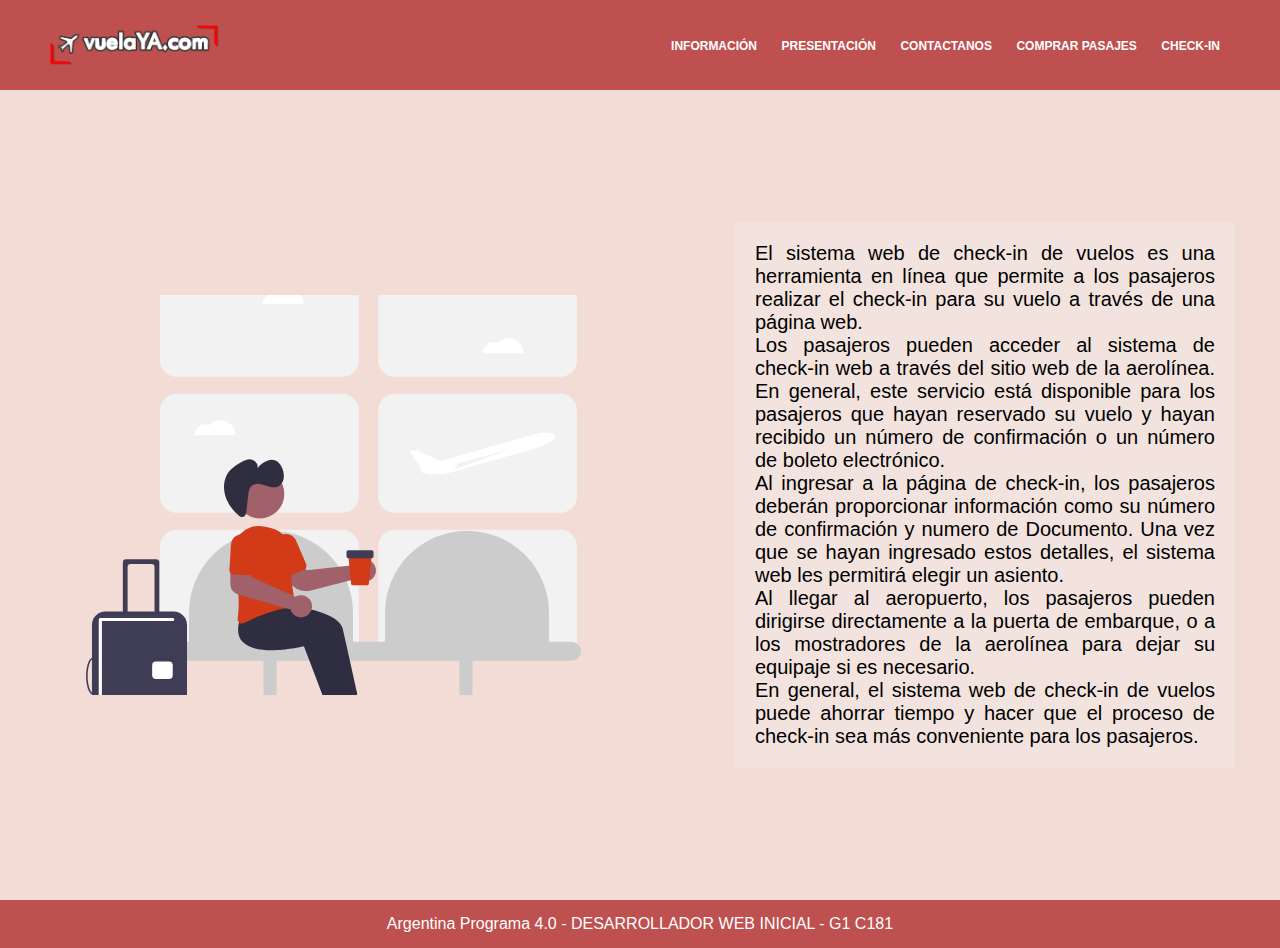
<file: index.html>
<!DOCTYPE html>
<html lang="en">
<head>
    <meta charset="UTF-8">
    <meta http-equiv="X-UA-Compatible" content="IE=edge">
    <meta name="viewport" content="width=device-width, initial-scale=1.0">
    <title>Web Check IN</title>
    <link rel="stylesheet" href="/assets/css/style.css">
    <link rel="stylesheet" href="index.css">
</head>
<body class="contenedor">
    <header class="cabecera">
        <div id="ComponenteMnu" class="menu"></div>
    </header>

    <main class="contenido">

        <div class="contenedor1"></div>

        <div class="contenedor2">
            El sistema web de check-in de vuelos es una herramienta en línea que permite a los pasajeros realizar el check-in para su vuelo a través de una página web. <br>
            Los pasajeros pueden acceder al sistema de check-in web a través del sitio web de la aerolínea. En general, este servicio está disponible para los pasajeros que hayan reservado su vuelo y hayan recibido un número de confirmación o un número de boleto electrónico.<br>
            Al ingresar a la página de check-in, los pasajeros deberán proporcionar información como su número de confirmación y numero de Documento. Una vez que se hayan ingresado estos detalles, el sistema web les permitirá elegir un asiento.<br>
            Al llegar al aeropuerto, los pasajeros pueden dirigirse directamente a la puerta de embarque, o a los mostradores de la aerolínea para dejar su equipaje si es necesario.<br>
            En general, el sistema web de check-in de vuelos puede ahorrar tiempo y hacer que el proceso de check-in sea más conveniente para los pasajeros.<br>
        </div>
    </main>

    <footer class="pie">Argentina Programa 4.0 - DESARROLLADOR WEB INICIAL - G1 C181</footer>

    <script src="/Componentes/menu/Menu.js"></script>
</body>
</html>
</file>
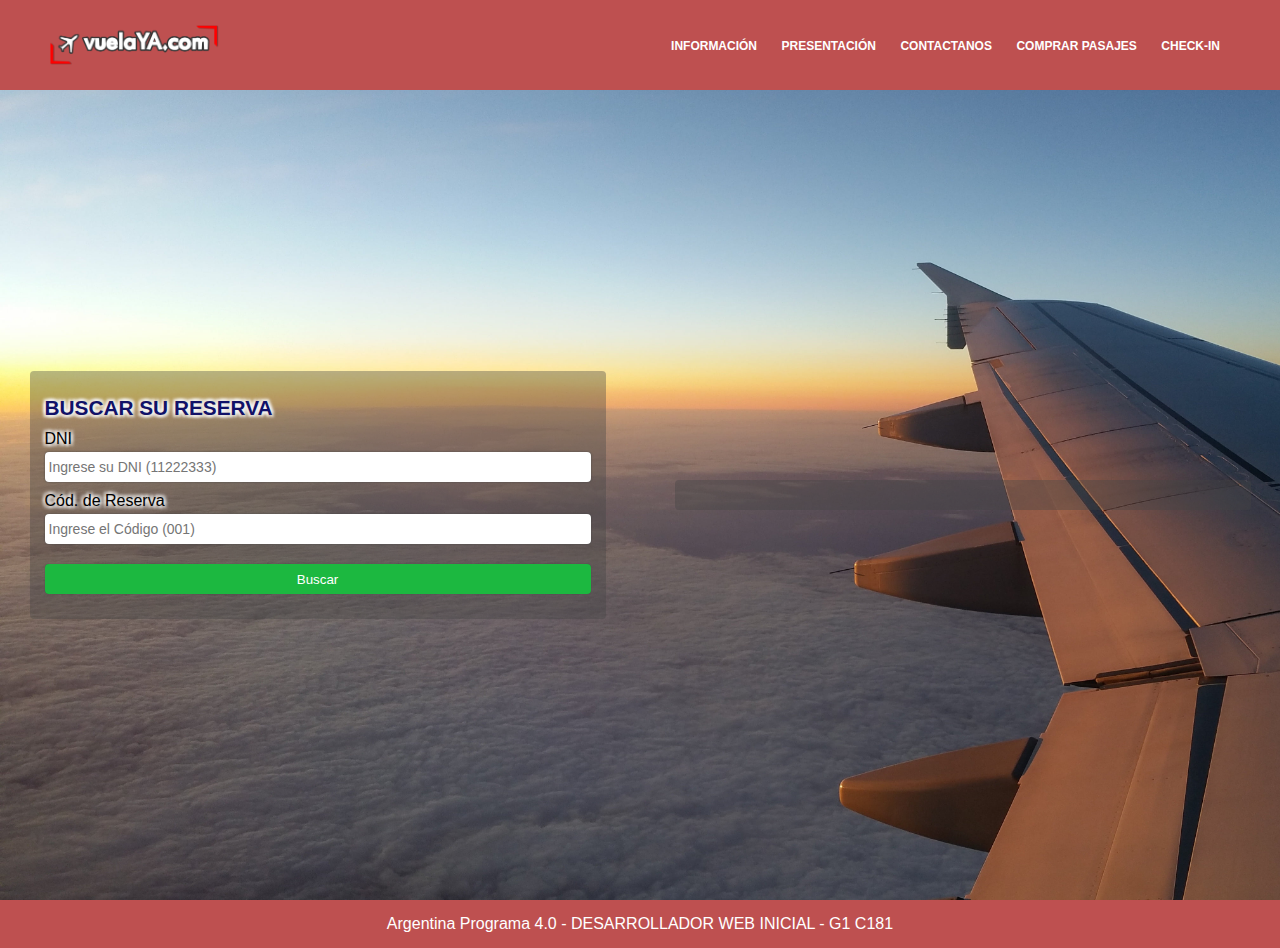
<file: CheckIn/CheckIn.html>
<!DOCTYPE html>
<html lang="es">

<head>
    <meta charset="UTF-8">
    <meta http-equiv="X-UA-Compatible" content="IE=edge">
    <meta name="viewport" content="width=device-width, initial-scale=1.0">
    <title>CheckIn</title>
    <link rel="stylesheet" href="/assets/css/style.css">
    <link rel="stylesheet" href="CheckIn.css">

</head>

<body class="contenedor">

    <header class="cabecera">
        <div id="ComponenteMnu" class="menu"></div>
    </header>
    
    <main class="contenido">

        <div class="divCont">
            <form id="FrmBuscarReserva">
                <h2>BUSCAR SU RESERVA</h2>
                <label for="txtDni">DNI</label>
                <input type="text" id="txtDni" placeholder="Ingrese su DNI (11222333)" required>
                <label for="txtReservaId">Cód. de Reserva</label>
                <input type="text" id="txtReservaId" placeholder="Ingrese el Código (001)" required>
                <button class="btn btnVerde" type="submit" id="btnBuscarReserva">Buscar</button>
            </form>
            <form id="FrmReservarAsiento">
                <input type="hidden" id="txtAsiento">
                <input type="hidden" id="txtVueloId">
                <p id="DatosReserva"></p>

            </form>
        </div>
        <div class="divCont">
            <div class="divCardAsientos"></div>
            <button type="submit" class="btn" id="btnConfirmarAsiento" onclick="btnConfirmarAsiento()"
                hidden>Confirmar Asiento</button>
        </div>
    </main>

    <footer class="pie">Argentina Programa 4.0 - DESARROLLADOR WEB INICIAL - G1 C181</footer>
    
    <script src="/Componentes/menu/Menu.js"></script>
    <script src="CheckIn.js"></script>

</body>

</html>
</file>
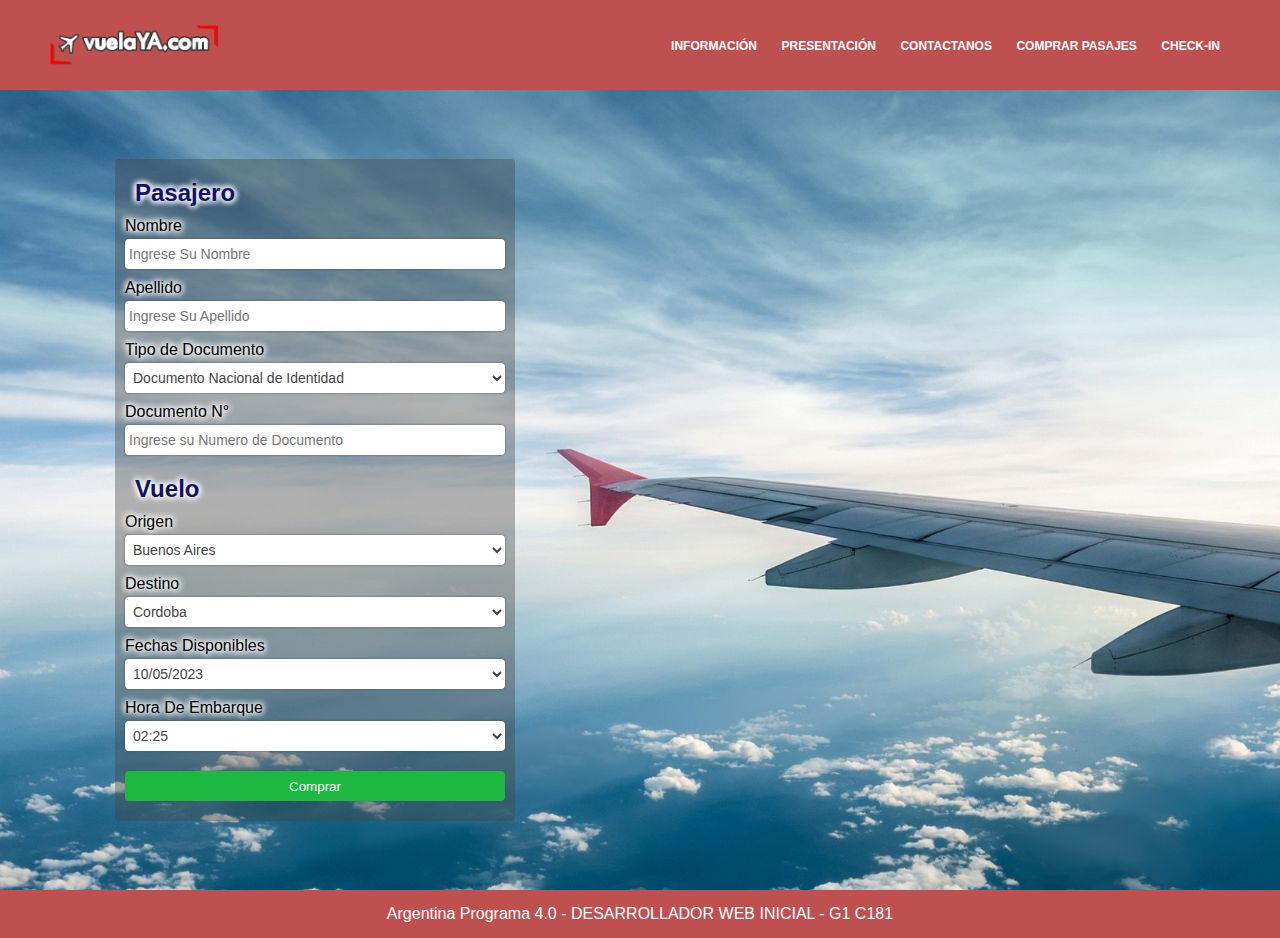
<file: CompraPasajes/pasaje.html>
<!DOCTYPE html>
<html lang="en">

<head>
    <meta charset="UTF-8">
    <meta http-equiv="X-UA-Compatible" content="IE=edge">
    <meta name="viewport" content="width=device-width, initial-scale=1.0">
    <title>Compra de Pasajes</title>
    <link rel="stylesheet" href="/assets/css/style.css">
    <link rel="stylesheet" href="pasaje.css">
</head>

<body class="contenedor">

    <header class="cabecera">
        <div id="ComponenteMnu" class="menu"></div>
    </header>

    <main class="contenido">

        <form id="formularioPasajes">
            <div id="divDatos">

                <div>
                    <h1>Pasajero</h1>
                    <label for="nombre">Nombre</label>
                    <input type="text" id="nombre" name="nombre" placeholder="Ingrese Su Nombre" required maxlength="9">
                    <label for="apellido">Apellido</label>
                    <input type="text" id="apellido" name="apellido" placeholder="Ingrese Su Apellido" required maxlength="9">
                    <label for="TipoDNI">Tipo de Documento</label>
                    <select name="TipoDNI" id="TipoDNI">
                        <option value="DNI">Documento Nacional de Identidad</option>
                        <option value="LEC">Libreta Electoral</option>
                        <option value="Pass">Pasaporte</option>
                    </select>
                    <label for="NumeroDocumento">Documento N°</label>
                    <input type="text" id="NumeroDocumento" name="NumeroDocumento" placeholder="Ingrese su Numero de Documento" required maxlength="8" minlength="8">
                </div>

                <div>
                    <h1>Vuelo</h1> 
                    <label for="origen">Origen</label>                   
                    <select name="origen" id="origen" onchange="validarSelect()">
                        <option value="Buenos Aires">Buenos Aires</option>
                        <option value="Cordoba">Cordoba</option>
                        <option value="Rosario">Rosario</option>
                        <option value="Mendoza">Mendoza</option>
                        <option value="Tucuman">Tucuman</option>
                        <option value="Bariloche">Bariloche</option>
                    </select>
                    <label for="destino">Destino</label>
                    <select name="destino" id="destino" onchange="validarSelect()">
                        <option value="Cordoba">Cordoba</option>
                        <option value="Buenos Aires">Buenos Aires</option>
                        <option value="Rosario">Rosario</option>
                        <option value="Mendoza">Mendoza</option>
                        <option value="Tucuman">Tucuman</option>
                        <option value="Bariloche">Bariloche</option>
                    </select>
                    <span id="error"></span>

                    <label for="fecha">Fechas Disponibles</label>
                    <select name="fecha" id="fecha"> 
                        <option value="10/05/2023">10/05/2023</option>
                        <option value="15/05/2023">15/05/2023</option>
                        <option value="27/06/2023">27/06/2023</option>
                        <option value="30/06/2023">30/06/2023</option>                        
                    </select>
                    <label for="horario">Hora De Embarque</label>
                    <select name="horario" id="horario" >
                        <option value="02:25">02:25</option>
                        <option value="13:05">13:05</option>
                        <option value="16:30">16:30</option>
                        <option value="21:45">21:45</option>
                        <option value="22:30">22:30</option>
                    </select>
                </div>
                <div id="divBoton">                
                    <button class="btn btnVerde" type="submit" id="btnEnviar">Comprar</button>
                </div>
            </div>

        </form>

        <div class="contenedorPasajes"></div>
    
    </main>

    <footer class="pie">Argentina Programa 4.0 - DESARROLLADOR WEB INICIAL - G1 C181</footer>

    <script src="/Componentes/menu/Menu.js"></script>
    <script src="pasaje.js"></script>
</body>

</html>
</file>
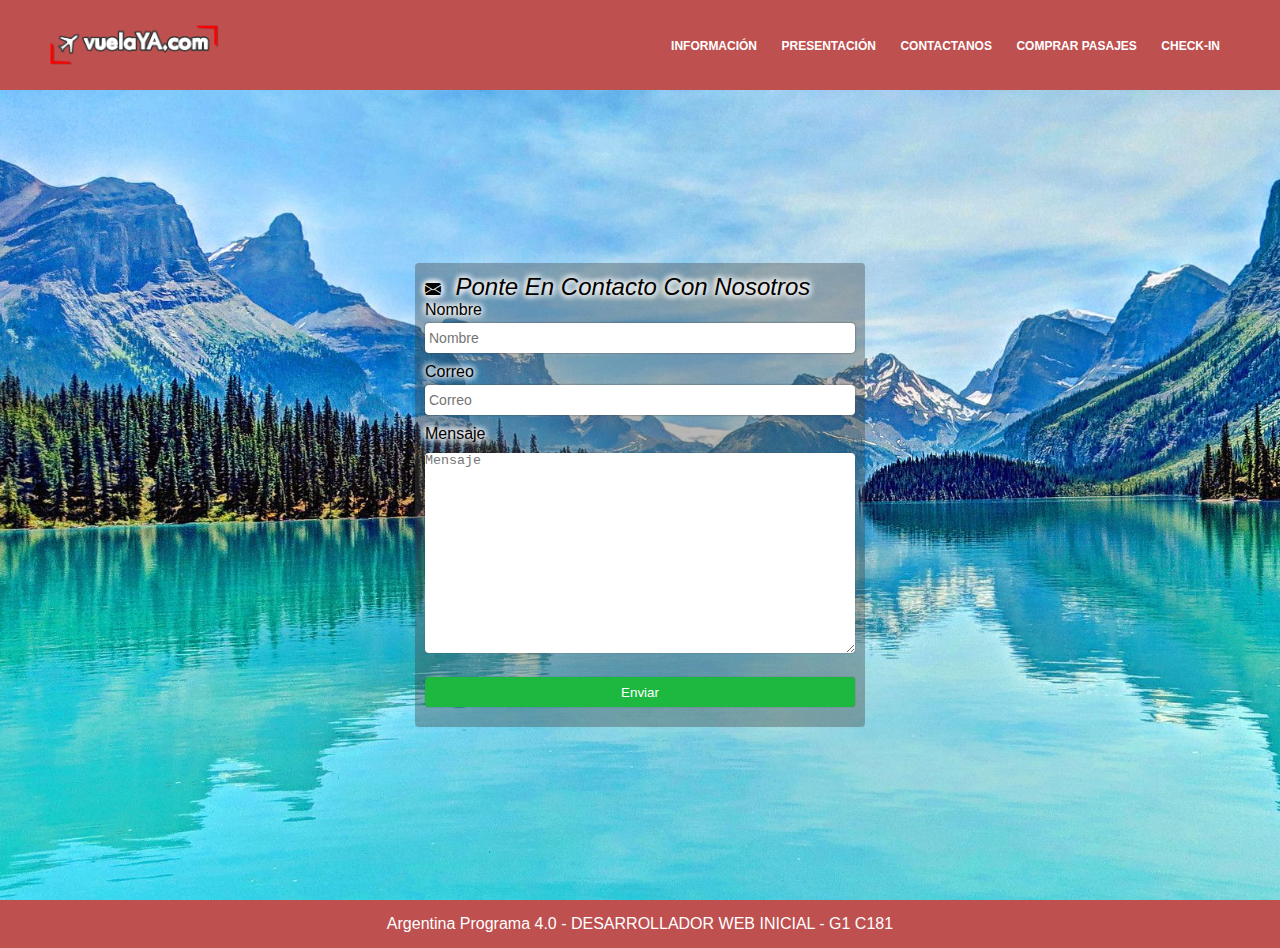
<file: Contacto/Contacto.html>
<!DOCTYPE html>
<html lang="es">

<head>
    <meta charset="UTF-8">
    <meta http-equiv="X-UA-Compatible" content="IE=edge">
    <meta name="viewport" content="width=device-width, initial-scale=1.0">
    <title>Contacto</title>
    <link rel="stylesheet" href="/assets/css/style.css">
    <link rel="stylesheet" href="Contacto.css">

    <link rel="stylesheet"
        href="https://fonts.googleapis.com/css2?family=Material+Symbols+Outlined:opsz,wght,FILL,GRAD@20..48,100..700,0..1,-50..200" />
    <link rel="stylesheet" href="https://cdn.jsdelivr.net/npm/bootstrap-icons@1.10.3/font/bootstrap-icons.css">
</head>

<body class="contenedor">
    
    <header class="cabecera">
        <div id="ComponenteMnu" class="menu"></div>
    </header>
    
    <main class="contenido">
        <form action="#">
            <i class="bi bi-envelope-fill TituloFrm"> <span>Ponte En Contacto Con Nosotros</span> </i>
            <label for="txtNombre">Nombre</label>
            <input type="text" name="txtNombre" id="nombre" placeholder="Nombre" required>
            <label for="txtCorreo">Correo</label>
            <input type="email" name="txtCorreo" id="correo" placeholder="Correo" required>
            <label for="atxtMensaje">Mensaje</label>
            <textarea name="atxtMensaje" id="mensaje" placeholder="Mensaje" required></textarea>
            <button type="button" class="btn btnVerde" onclick="mostrarAlerta()" >Enviar</button>
        </form>
    </main>
    
    <footer class="pie">Argentina Programa 4.0 - DESARROLLADOR WEB INICIAL - G1 C181</footer>

    <script src="/Componentes/menu/Menu.js"></script>
    <script src="Contacto.js"></script>
</body>

</html>
</file>
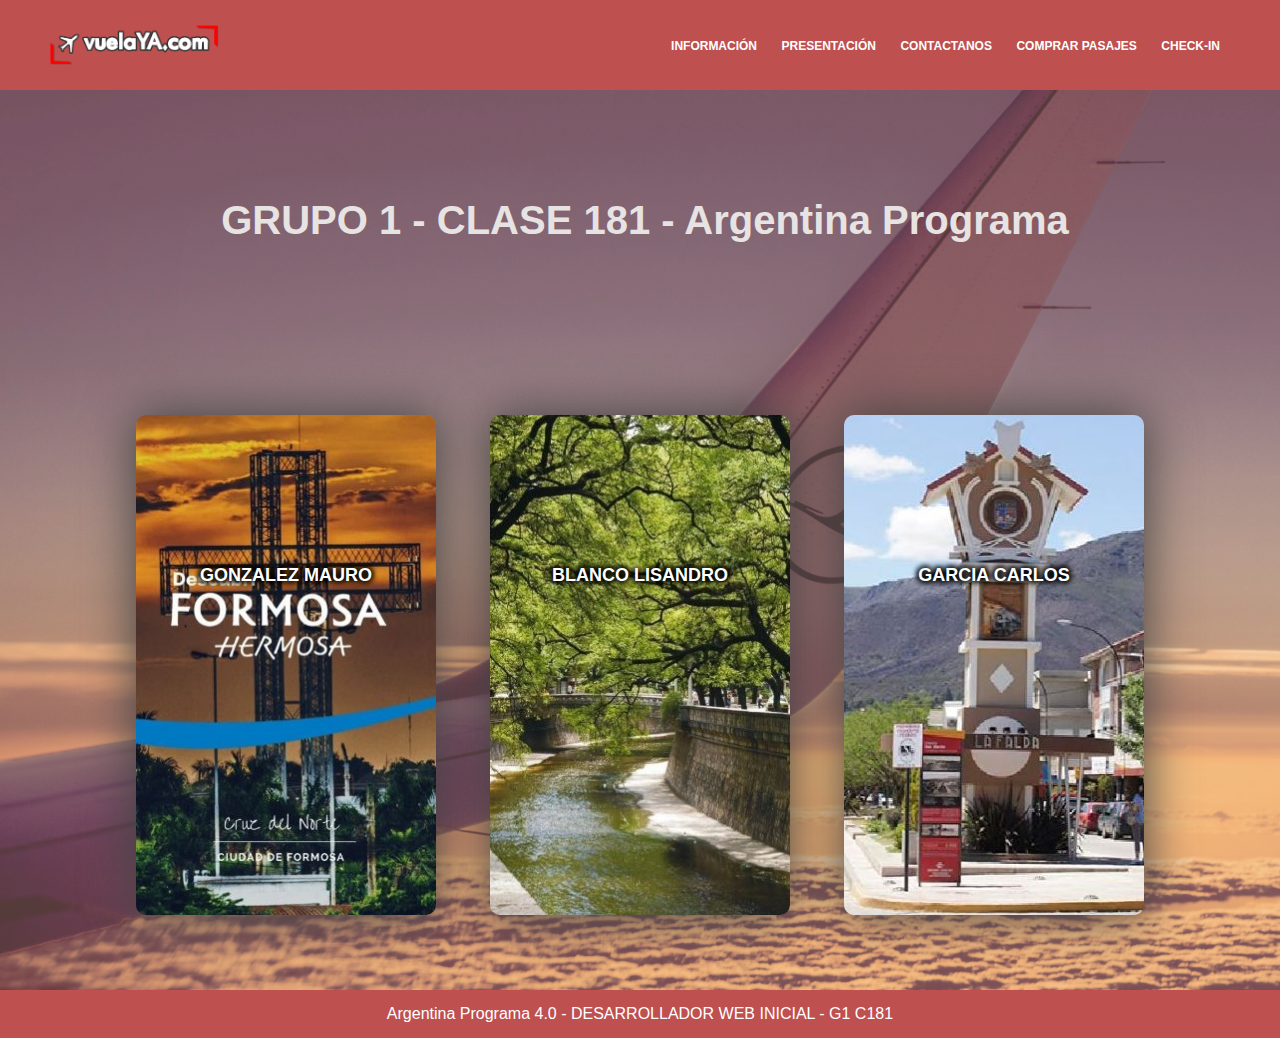
<file: Presentacion/Presentacion.html>
<!DOCTYPE html>
<html lang="es">

<head>
    <meta charset="UTF-8">
    <meta http-equiv="X-UA-Compatible" content="IE=edge">
    <meta name="viewport" content="width=device-width, initial-scale=1.0">
    <link rel="stylesheet" href="/assets/css/style.css">
    <link rel="stylesheet" href="Presentacion.css">
    <title>Presentación</title>
</head>

<body class="contenedor">

    <header class="cabecera">
        <div id="ComponenteMnu" class="menu"></div>
    </header>

    <main class="contenido">
        <h1>GRUPO 1 - CLASE 181 - Argentina Programa</h1>

        <!-- <main class="contenido">
            <div class="contenedor-imagenes">
                <div class="imagen">
                    <img src="/assets/img/formosa.jpg">
                    <p id="nombre">GONZALEZ MAURO RENE</p>
                </div>
                <div class="imagen">
                    <img src="/assets/img/laCañada.jpg">
                    <p>BLANCO LISANDRO</p>
                </div>
                <div class="imagen">
                    <img src="/assets/img/laFalda.jpg">
                    <p>GARCIA CARLOS</p>
                </div>
            </div>
        </main> -->

        <div class="CardContenedor">
            <div class="card card0">
                <div class="CardBorde">
                    <h2>GONZALEZ MAURO</h2>
                    <div class="icono">
                        <a href="#" target="_blank"><i
                                class="bi bi-whatsapp ico" aria-hidden="true"></a></i>
                        <a href="#" target="_blank"><i class="bi bi-linkedin ico" aria-hidden="true"></a></i>
                        <a href="#"
                            target="_blank"><i class="bi bi-discord ico" aria-hidden="true"></a></i>
                    </div>
                </div>
            </div>

            <div class="card card1">
                <div class="CardBorde">
                    <h2>BLANCO LISANDRO</h2>
                    <div class="icono">
                        <a href="#" target="_blank"><i class="bi bi-whatsapp ico" aria-hidden="true"></a></i>
                        <a href="#" target="_blank"><i class="bi bi-linkedin ico" aria-hidden="true"></a></i>
                        <a href="#" target="_blank"><i class="bi bi-discord ico" aria-hidden="true"></a></i>
                    </div>
                </div>
            </div>

            <div class="card card2">
                <div class="CardBorde">
                    <h2>GARCIA CARLOS</h2>
                    <div class="icono">
                        <a href="#" target="_blank"><i class="bi bi-whatsapp ico" aria-hidden="true"></a></i>
                        <a href="#" target="_blank"><i class="bi bi-linkedin ico" aria-hidden="true"></a></i>
                        <a href="#" target="_blank"><i class="bi bi-discord ico" aria-hidden="true"></a></i>
                    </div>
                </div>
            </div>

        </div>

    </main>
            
    <footer class="pie">Argentina Programa 4.0 - DESARROLLADOR WEB INICIAL - G1 C181</footer>

    <script src="/Componentes/menu/Menu.js"></script>

</body>

</html>
</file>
<file: index.css>
.contenido{
    min-height: 90vh;
    display: flex;
    flex-direction: row;
    align-items: center;
    gap: 10vh;
    padding: 8vh 3vw;
    background-color: rgba(222, 159, 140, 0.367)
}

.contenedor1{
    width: 600px;
    height: 400px;       
    border-radius: 15px;
    background-image: url("/assets/img/index.svg");
    background-position: center;
    background-repeat: no-repeat     
}

.contenedor2{       
    display: flex; 
    flex-direction: column;     
    text-align: justify;
    width: 500px;
    font-size: 20px;
    font-weight: 200; 
    background-color: rgba(245, 245, 245, 0.281);  
    border-radius: 4px;
    padding: 20px
}
</file>
<file: CheckIn/CheckIn.css>
section {
	width: 100%;
	min-height: 400px;
	display: flex;
	flex-flow: row wrap;
	gap: 1.5%;
	justify-content: center;
	align-items: center;	
}

.contenedor{
	background-image: url("/assets/img/checkIN.jpg");
    background-repeat: no-repeat;
    background-size: cover; 
}

.divCont{
	width: 45%;
	min-width: 380px;
    margin: 20px auto;
    padding: 15px;
    border-radius: 4px;
    background-color:#44444461;
    text-shadow: whitesmoke 2px 2px 3px, whitesmoke -2px -2px 3px, whitesmoke -2px 2px 3px, whitesmoke 2px -2px 3px;
}

h2{
	font-size: 1.3em;
	color: rgb(17, 17, 104);
}

form input{
	margin-bottom: 10px;
}

.asientoVacio {
	background-color: rgba(24, 172, 59, 0.849);
	color: white;
	width: 3.5vw;
	height: 3.5vw;
	min-height: 30px;
	min-width: 30px;
	border-radius: 10px 0 0 10px;
}

.asientoOcupado {
	background-color: rgb(212, 54, 54);
	color: white;
	width: 3.5vw;
	height: 3.5vw;
	min-height: 30px;
	min-width: 30px;
	border-radius: 10px 0 0 10px;
}

.asientoSeleccionado {
	background-color: rgb(236, 183, 7);
	color: #444;
}

.asientoVacio:hover {
	color: rgb(217, 255, 0);
	transform: scale(1.1);
	-webkit-transform: scale(1.1);
	-moz-transform: scale(1.1);
	-ms-transform: scale(1.1);
	-o-transform: scale(1.1);
}

.pasillo {
	opacity: 0%;
	width: 18%;
	height: 10px;
}

/* (FIN)Funcionamiento de la selecion de asientos ======================================= */

.contenido{
	height: 100%;
	min-height: 90vh;
}


#btnConfirmarAsiento {
	width: 200px;
	margin-left: 30%;
	margin-top: 20px;
	box-shadow: whitesmoke 2px 2px 3px, whitesmoke -2px -2px 3px, whitesmoke -2px 2px 3px, whitesmoke 2px -2px 3px;
}

/* ticket ==================================================== */
.Principal{
	margin: 20px auto;
}
.ticket {
	width: 300px;
	padding: 10px;
	box-shadow: 0 0 10px #444;
	background: white;
	text-align: center;
	gap: 10px;
}

.codBarras {
	margin: 20px 0;
}

.punteado {
	border-bottom: 1px dashed #444;
}

.punteado img {
	width: 100px;
	height: 50px;
}
</file>
<file: CompraPasajes/pasaje.css>
form{
    width: 400px;
    text-shadow: whitesmoke 2px 2px 5px, whitesmoke -2px -2px 5px, whitesmoke -2px 2px 5px, whitesmoke 2px -2px 5px;
}

form h1{
    font-size: 1.5em;
}

form input, form select{
    margin-bottom: 10px;
}

#divDatos {
    width: 100%;
    margin: 20px auto;
    padding: 10px;
    border-radius: 4px;
    background-color:#44444461;
}

.contenedor {    
    background-image: url("/assets/img/comprarPasaje.jpg");
    background-size: cover;  
      
}

.contenedorPasajes {
    display: flex;
    flex-wrap: wrap;
    width: 50%;
    padding: 10px;
    gap: 30px;
    justify-content: center;
    align-items: center;
    height: 800px;

}

.cardPasaje {
    display: flex;
    flex-wrap: wrap;
    justify-content: center;
    align-items: center;
    background-color: rgb(56, 52, 52);
    color: white;
    font-size: 13px;
    border-radius: 10px;
    width: 250px;
    height: 300px;
    box-shadow: 5px 5px 10px 5px rgba(0,0,0,0.75);
    transition: transform 0.3s ease-out ;
    padding: 5px;
    
}

h2{
    color:red;
    font-size: 20px;
    text-shadow: whitesmoke 2px 2px 3px, whitesmoke -2px -2px 3px, whitesmoke -2px 2px 3px, whitesmoke 2px -2px 3px;
}

.cardPasaje:hover {
    transform: scale(1.4);
    
  }
</file>
<file: Contacto/Contacto.css>
form input {
    height: 30px;
    margin-bottom: 10px;
}

form textarea {
    width: 100%;
    height: 200px;
    margin: 10px 0;
    box-shadow: 0 0 1px 0 #444;
    resize: vertical;
    border-radius: 4px;
}

form span{
    font-size: 1.5em;
    padding-left: 10px;
}



.contenedor {    
    background-image: url("/assets/img/contacto.jpg");
    background-repeat: no-repeat;
    background-size: cover;     
}

form{
    text-shadow: whitesmoke 2px 2px 5px, whitesmoke -2px -2px 5px, whitesmoke -2px 2px 5px, whitesmoke 2px -2px 5px;
    width: 450px;
    margin: 20px auto;
    padding: 10px;
    border-radius: 4px;
    background-color:#44444461;
}

.contenido{
    min-height: 90vh;
}
</file>
<file: Presentacion/Presentacion.css>
.contenido{
    min-height: 100vh;
    padding-bottom: 20px;
    background-color: rgba(222, 159, 140, 0.367)
}

.contenedor {
    min-width: 380px;
    width: 100vw;
    height: 80%;
    background-image: url("/assets/img/presentacion.jpg");
    background-repeat: no-repeat;
    background-size: cover;   
    
}

.CardContenedor {
    width: 100vw;
    height: auto;
    display: flex;
    flex-flow: row wrap;
    gap: 50px;
    justify-content: center;
    align-items: center;
}

.CardBorde {
    width: 400px;
    height: 600px;
    background: transparent;
    border-radius: 10px;
    transition: border 1s;
    position: relative;
}

.CardBorde:hover {
    background: rgba(0, 0, 0, 0.486);
    border: 1px solid #fff;
}

.card {
    width: 300px;
    height: 500px;
    margin: 2px;
    background: #808080;
    border-radius: 10px;
    transition: background 0.8s;
    overflow: hidden;
    background: #000;
    box-shadow: 0 0 50px 2px #444;
    display: flex;
    justify-content: center;
    align-items: center;
    position: relative;
    -webkit-transition: background 0.8s;
    -moz-transition: background 0.8s;
    -ms-transition: background 0.8s;
    -o-transition: background 0.8s;
}

h1 {
    display: flex;
    width: 100%;
    justify-content: center;
    align-items: center;
    padding: 5vh ;
    color: rgb(231, 227, 227);
    font-size: 40px;
    text-align: center;
}

h2 {
    /* background-color: #44444465; */
    color: #fff;
    margin: 200px 10px;
    opacity: 1;
    transition: opacity 1s;
    font-size: 18px;
    text-align: center;
    text-shadow: black 2px 2px 5px, black -2px -2px 5px, black -2px 2px 5px, black 2px -2px 5px;
}

a {
    color: aliceblue;
}

.icono {
    position: absolute;
    fill: white;
    color: white;
    width: 100%;
    height: 50px;
    display: flex;
    flex-direction: row wrap;
    gap: 30px;
    bottom: 100px;
    justify-content: center;
    font-size: 40px;
}

.ico {
    opacity: 0%;
    transition: opacity 1s;
}

.ico:hover {
    fill: #fffb00;
    color: #fffb00;
}

/* ========================================================== */
.card0:hover h2 {    
    opacity: 0;
}

.card1:hover h2 {
    opacity: 0;
}

.card2:hover h2 {
    opacity: 0;
}

.card0:hover .ico {
    opacity: 1;
}

.card1:hover .ico {
    opacity: 1;
}

.card2:hover .ico {
    opacity: 1;
}

.card0 {
    
    background: url("../assets/img/formosa.jpg") center center no-repeat;
    background-size: 350px;

}

.card0:hover {
    
    background: url("../assets/img/formosa.jpg") center center no-repeat;
    transition: 1s;
    background-size: 800px;
    -webkit-transition: 1s;
    -moz-transition: 1s;
    -ms-transition: 1s;
    -o-transition: 1s;
}

.card1 {
    background: url("../assets/img/laCañada.jpg") center center no-repeat;
    background-size: 350px;

}

.card1:hover {
    background: url("../assets/img/laCañada.jpg") center center no-repeat;
    transition: 1s;
    background-size: 800px;
    -webkit-transition: 1s;
    -moz-transition: 1s;
    -ms-transition: 1s;
    -o-transition: 1s;
}

.card2 {
    background: url("../assets/img/laFalda.jpg") center center no-repeat;
    background-size: 350px;

}

.card2:hover {
    background: url("../assets/img/laFalda.jpg") center center no-repeat;
    transition: 1s;
    background-size: 800px;
    -webkit-transition: 1s;
    -moz-transition: 1s;
    -ms-transition: 1s;
    -o-transition: 1s;
}
</file>
<file: assets/css/style.css>
@import url("https://cdn.jsdelivr.net/npm/bootstrap-icons@1.10.3/font/bootstrap-icons.css");

* {
	margin: 0;
	padding: 0;
	border: 0;
	box-sizing: border-box;
}

html,
body {
	width: 100vw;
	min-height: 100vh;
	min-width: 200px;
	font-family: Roboto, "Helvetica Neue", sans-serif;
}

input {
	display: inline-block;
}

h1,
h2,
h3 {
	margin: 10px 0;
}


h1 {
	color: rgb(17, 17, 104);
	font-size: 20px;
	margin-left: 10px;
}

a {
	text-decoration: none;
}

ul {
	list-style: none;
}





/* (INICIO) NAVEGACION ============================================================================== */

.enlace {
	position: absolute;
	padding: 20px 50px;
}

.logo {
	height: 40px;
}

nav {
	width: 100%;
	height: 80px;
}

nav ul {
	float: right;
	margin-right: 50px;
}

nav ul li {
	display: inline-block;
	line-height: 80px;
	margin: 0 5px;
}

nav ul li a {
	color: white;
	font-size: 12px;
	font-weight: bold;
	padding: 2px 5px;
	text-transform: uppercase;
}

li a.active,
li a:hover {
	color: #b1ccc4;
	transition: .5s;
	-webkit-transition: .5s;
	-moz-transition: .5s;
	-ms-transition: .5s;
	-o-transition: .5s;
}

.checkbtn {
	font-size: 30px;
	color: #fff;
	float: right;
	line-height: 80px;
	margin-right: 40px;
	cursor: pointer;
	display: none;
}

#check {
	display: none;
}

@media (max-width: 952px) {
	.enlace {
		padding-left: 20px;
	}

	nav ul li a {
		font-size: 12px;
	}
}

@media (max-width: 858px) {
	.checkbtn {
		display: block;
	}

	ul {
		position: fixed;
		width: 100vw;
		height: 100vh;
		background: #2c3e50;
		opacity: 98%;
		top: 10vh;
		left: -100vw;
		text-align: center;
		transition: all .5s;
		z-index: 1;
	}

	nav ul li {
		display: block;
		margin: 5px 0;
		line-height: 50px;

	}

	nav ul li a {
		font-size: 15px;
	}

	li a:hover,
	li a.active {
		background: none;
		color: gold;
	}

	#check:checked~ul {
		left: 0;
	}
}

/* (FIN) NAVEGACION ============================================================================== */


/* INICIO BOTONES ============================================================================== */
.btn {
	width: 100%;
	height: 30px;
	padding: 8px;
	margin: 10px 0;
	box-shadow: 0 0 1px 0px #444;
	background: rgb(28, 184, 64);
	color: white;
	border-radius: 4px;
	-webkit-border-radius: 4px;
	-moz-border-radius: 4px;
	-ms-border-radius: 4px;
	-o-border-radius: 4px;
}

.btn:hover {
	box-shadow: 0 0 5px .5px #444;
	cursor: pointer;
}

/* FIN BOTONES ============================================================================== */






/* (INICIO) INPUT / LABEL ============================================================================== */

form input,
form select {
	background-color: white;
	color: #444;
	width: 100%;
	height: 30px;
	margin: 4px 0;
	padding: 0 4px;
	border-radius: 4px;
	box-shadow: 0 0 2px 0 #444;
	font-size: 14px;
	text-overflow: ellipsis;

}

form input:read-only {
	background-color: rgb(196, 196, 196);
}

/* (FIN) INPUT ============================================================================== */





/* (INICIO) MAQUETADO ============================================================================== */

.cabecera {
	background-color: rgb(190, 80, 80);
	width: 100%;
	height: 10vh;
	display: flex;
	justify-content: space-between;
	align-items: center;
}

.menu {
	width: 100%;
	display: flex;
	justify-content: right;
}


.contenido {
	min-width: 380px;
	width: 100vw;
	display: flex;
	flex-flow: row wrap;
	justify-content: center;
	align-items: center;
	gap: 10px;
}

.pie {
	background-color: rgb(190, 80, 80);
	width: 100vw;
	text-align: center;
	color: #ffffff;
	padding: 15px 0;
}

/* (FIN) MAQUETADO ============================================================================== */
</file>
